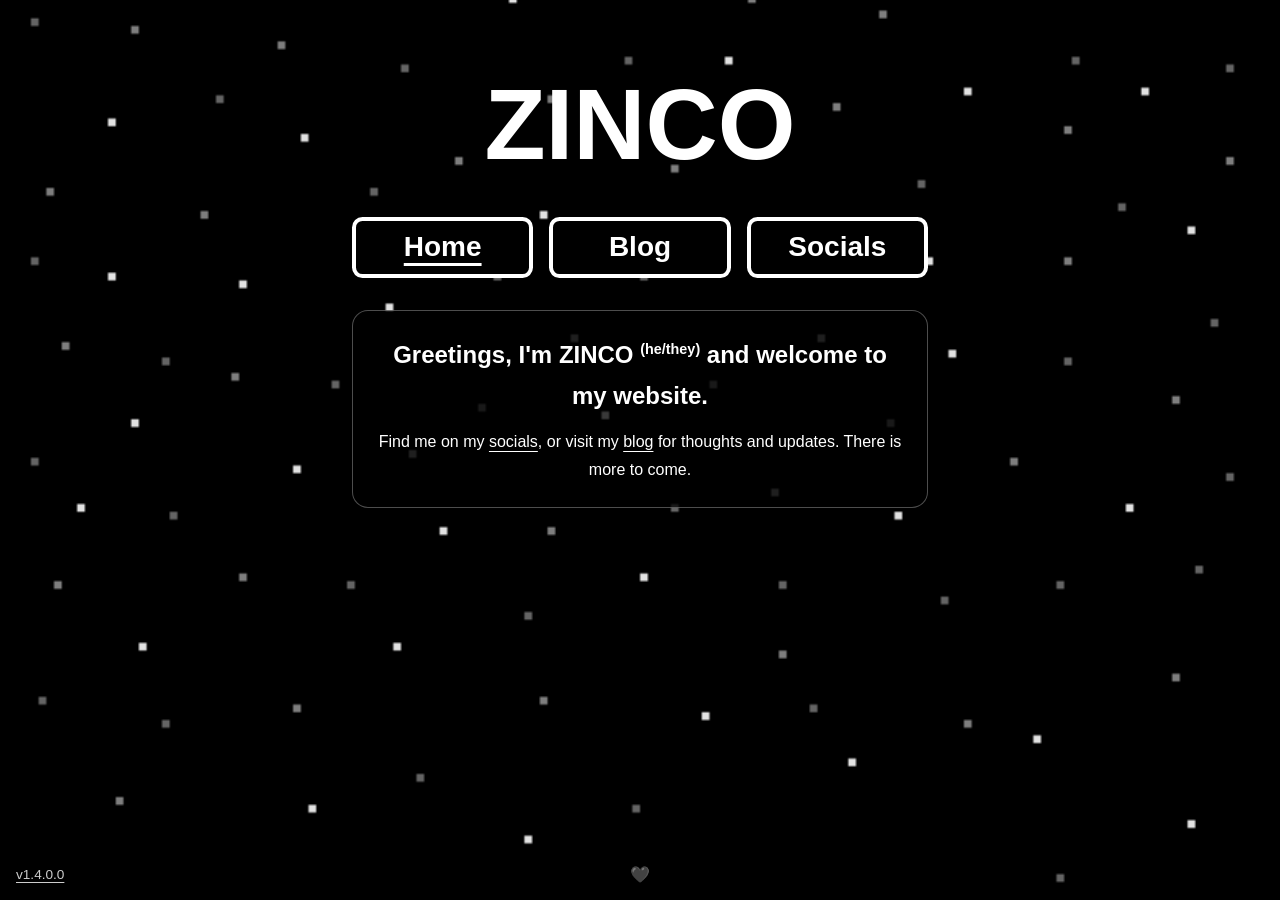
<file: index.html>
<!DOCTYPE html>
<html lang="en">
<head>
    <meta charset="UTF-8">
    <meta name="color-scheme" content="dark">
    <link rel="preload" as="image" href="images/star_blink.gif">
    <style>
        html { background: #000; color: #fff; color-scheme: dark; }
        body { margin: 0; background: #000 url("images/star_blink.gif") center / cover; }
    </style>
    <script>
        (() => {
            const root = document.documentElement;
            try {
                const key = "zinco:page-entrance:home";
                if (!sessionStorage.getItem(key)) {
                    sessionStorage.setItem(key, "seen");
                    root.classList.add("page-entrance");
                }
            } catch (_) {
                // Keep content visible if session storage is unavailable.
            }
            window.addEventListener("pagehide", () => root.classList.remove("page-entrance"));
            window.addEventListener("pageshow", (event) => {
                if (event.persisted) root.classList.remove("page-entrance");
            });
        })();
    </script>
    <meta name="viewport" content="width=device-width, initial-scale=1.0">
    <title>ZINCO</title>
    <link rel="icon" href="images/favicon.ico">
    <link rel="stylesheet" href="style.css?v=1.4.0.0">
</head>
<body class="home-page">
    <main>
        <h1 class="site-title">ZINCO</h1>
        <nav class="site-nav" aria-label="Main navigation">
            <a href="/" aria-current="page">Home</a>
            <a href="/blog/">Blog</a>
            <a href="/socials">Socials</a>
        </nav>

        <section class="bio" aria-labelledby="bio-heading">
            <h2 id="bio-heading">
                Greetings, I'm <span class="bio-name">ZINCO <span class="bio-pronouns">(he/they)</span></span>
                and welcome to my website.
            </h2>
            <p>
                Find me on my <a href="/socials">socials</a>, or visit my <a href="/blog/">blog</a>
                for thoughts and updates. There is more to come.
            </p>
        </section>


    </main>

    <footer class="site-footer">
        <a class="site-version" href="https://github.com/zincodrone/zinco.gay-website">v1.4.0.0</a>
        <p class="footer-heart">🖤</p>
    </footer>
    <!-- CLOUDFLARE_WEB_ANALYTICS -->
</body>
</html>
</file>
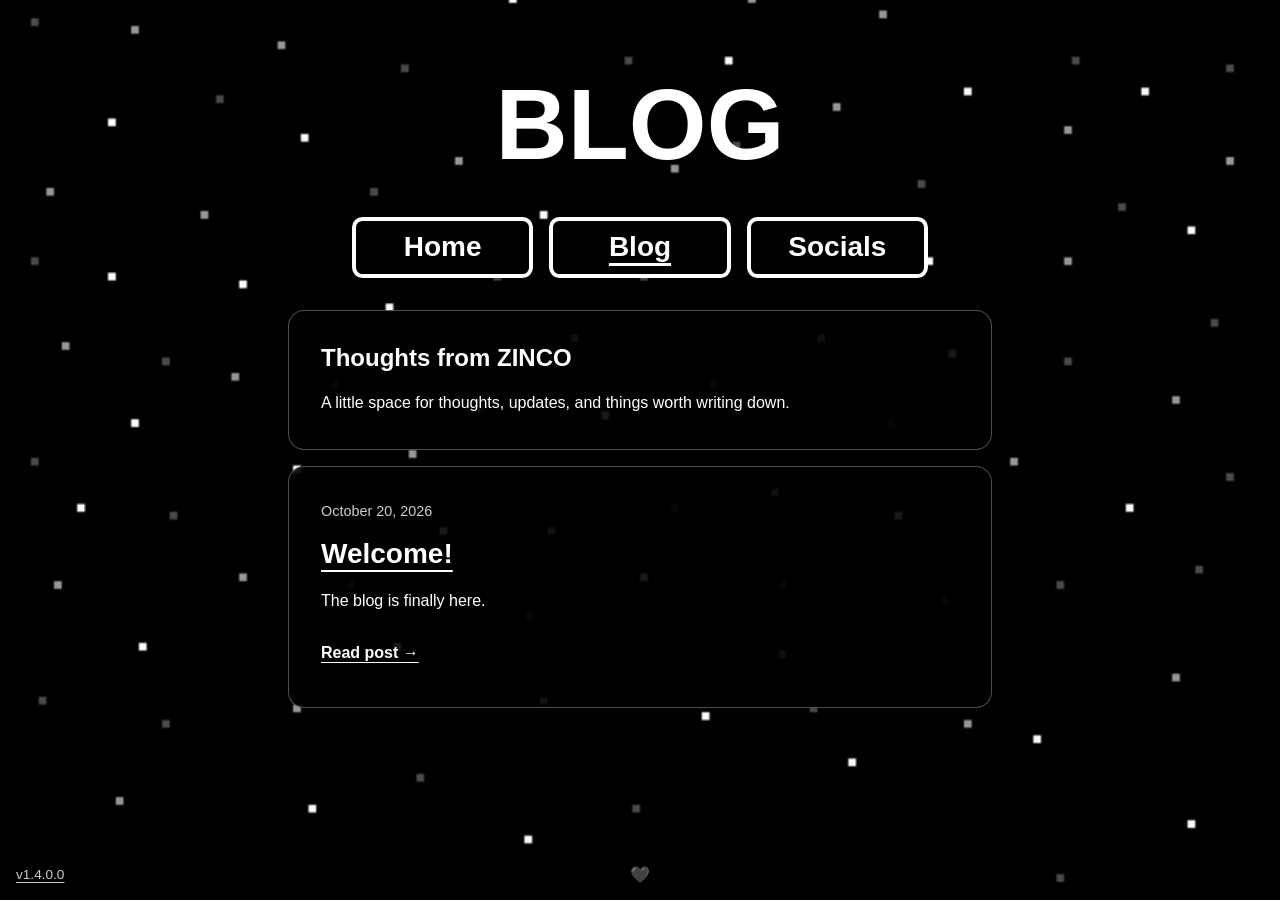
<file: blog/index.html>
<!DOCTYPE html>
<html lang="en">
<head>
    <meta charset="UTF-8">
    <meta name="color-scheme" content="dark">
    <link rel="preload" as="image" href="../images/star_blink.gif">
    <style>
        html { background: #000; color: #fff; color-scheme: dark; }
        body { margin: 0; background: #000 url("../images/star_blink.gif") center / cover; }
    </style>
    <script>
        (() => {
            const root = document.documentElement;
            try {
                const key = "zinco:page-entrance:blog";
                if (!sessionStorage.getItem(key)) {
                    sessionStorage.setItem(key, "seen");
                    root.classList.add("page-entrance");
                }
            } catch (_) {
                // Keep content visible if session storage is unavailable.
            }
            window.addEventListener("pagehide", () => root.classList.remove("page-entrance"));
            window.addEventListener("pageshow", (event) => {
                if (event.persisted) root.classList.remove("page-entrance");
            });
        })();
    </script>
    <meta name="viewport" content="width=device-width, initial-scale=1.0">
    <meta name="description" content="Thoughts, updates, and writing from ZINCO.">
    <title>Blog | ZINCO</title>
    <link rel="icon" href="../images/favicon.ico">
    <link rel="stylesheet" href="../style.css?v=1.4.0.0">
</head>
<body class="blog-page">
    <main>
        <h1 class="site-title">BLOG</h1>
        <nav class="site-nav" aria-label="Main navigation">
            <a href="/">Home</a>
            <a href="/blog/" aria-current="page">Blog</a>
            <a href="/socials">Socials</a>
        </nav>
        <section class="blog-content" aria-labelledby="posts-heading">
            <header class="blog-intro">
                <h2 id="posts-heading">Thoughts from ZINCO</h2>
                <p>A little space for thoughts, updates, and things worth writing down.</p>
            </header>
            <article class="post-card">
                <p class="post-date"><time datetime="2026-10-20">October 20, 2026</time></p>
                <h3><a href="/blog/welcome">Welcome!</a></h3>
                <p>The blog is finally here.</p>
                <a class="read-post" href="/blog/welcome">Read post <span aria-hidden="true">→</span></a>
            </article>
        </section>
    </main>
    <footer class="site-footer">
        <a class="site-version" href="https://github.com/zincodrone/zinco.gay-website">v1.4.0.0</a>
        <p class="footer-heart">🖤</p>
    </footer>
    <!-- CLOUDFLARE_WEB_ANALYTICS -->
</body>
</html>
</file>
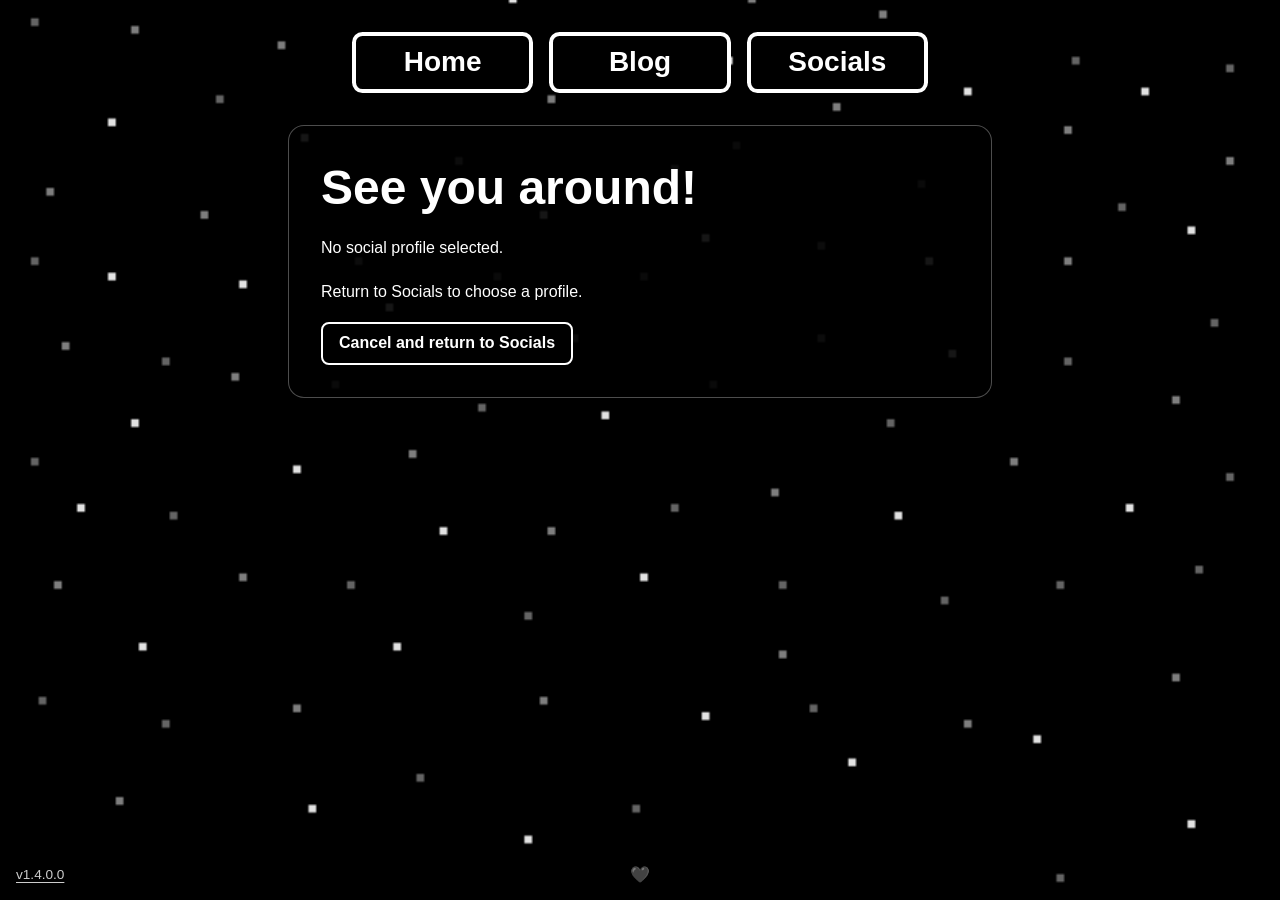
<file: redirect.html>
<!DOCTYPE html>
<html lang="en">
<head>
    <meta charset="UTF-8">
    <meta name="color-scheme" content="dark">
    <link rel="preload" as="image" href="images/star_blink.gif">
    <style>
        html { background: #000; color: #fff; color-scheme: dark; }
        body { margin: 0; background: #000 url("images/star_blink.gif") center / cover; }
    </style>
    <meta name="viewport" content="width=device-width, initial-scale=1.0">
    <meta name="robots" content="noindex">
    <title>Leaving ZINCO</title>
    <link rel="icon" href="images/favicon.ico">
    <link rel="stylesheet" href="style.css?v=1.4.0.0">
    <script src="social-links.js?v=1.4.0.0" defer></script>
</head>
<body>
    <main>
        <nav class="site-nav post-nav" aria-label="Main navigation">
            <a href="/">Home</a>
            <a href="/blog/">Blog</a>
            <a href="/socials">Socials</a>
        </nav>
        <section class="blog-content post-body" aria-labelledby="redirect-title">
            <h1 id="redirect-title">See you around!</h1>
            <p id="redirect-destination">You're leaving ZINCO's website.</p>
            <p id="redirect-url" class="redirect-url"></p>
            <p id="redirect-status" role="status"></p>
            <div class="link-actions">
                <a id="continue-social" hidden>Continue now</a>
                <a id="cancel-redirect" href="/socials">Cancel and return to Socials</a>
            </div>
            <noscript><p>JavaScript is needed for this redirect. Return to <a href="/socials">Socials</a> and choose your link there.</p></noscript>
        </section>
    </main>
    <footer class="site-footer">
        <a class="site-version" href="https://github.com/zincodrone/zinco.gay-website">v1.4.0.0</a>
        <p class="footer-heart">🖤</p>
    </footer>
    <!-- CLOUDFLARE_WEB_ANALYTICS -->
</body>
</html>
</file>
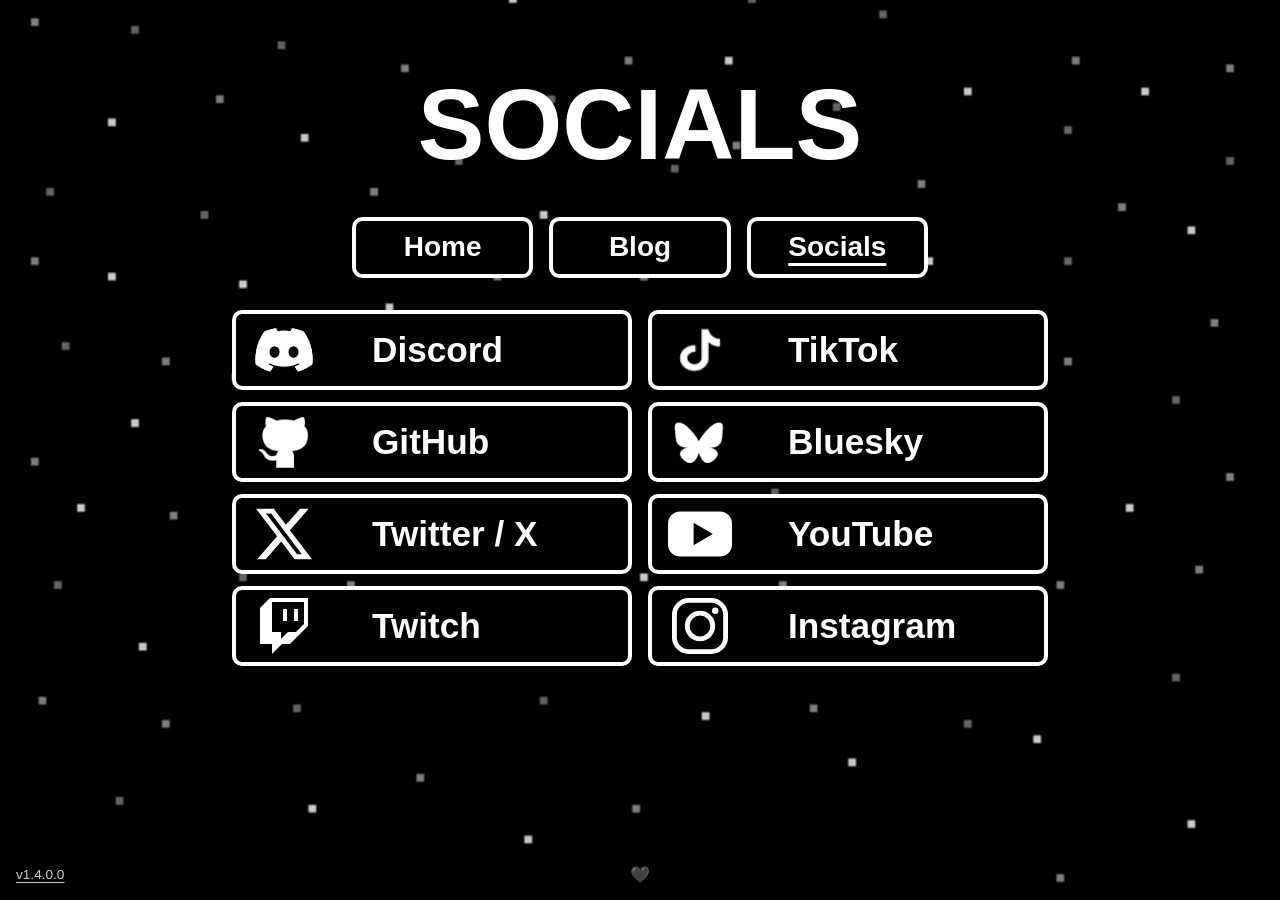
<file: socials.html>
<!DOCTYPE html>
<html lang="en">
<head>
    <meta charset="UTF-8">
    <meta name="color-scheme" content="dark">
    <link rel="preload" as="image" href="images/star_blink.gif">
    <style>
        html { background: #000; color: #fff; color-scheme: dark; }
        body { margin: 0; background: #000 url("images/star_blink.gif") center / cover; }
    </style>
    <script>
        (() => {
            const root = document.documentElement;
            try {
                const key = "zinco:page-entrance:socials";
                if (!sessionStorage.getItem(key)) {
                    sessionStorage.setItem(key, "seen");
                    root.classList.add("page-entrance");
                }
            } catch (_) {
                // Keep content visible if session storage is unavailable.
            }
            const socialKey = "zinco:social-row-entrance:ready-v3";
            let shouldFadeSocials = true;
            try { shouldFadeSocials = !sessionStorage.getItem(socialKey); } catch (_) {}
            if (shouldFadeSocials && !window.matchMedia("(prefers-reduced-motion: reduce)").matches) {
                root.classList.add("social-row-pending");
                document.addEventListener("DOMContentLoaded", async () => {
                    const images = [...document.querySelectorAll(".social-links img")];
                    // Wait for the artwork, so the fade doesn't finish before it appears.
                    await Promise.all(images.map((image) => image.decode().catch(() => {})));
                    requestAnimationFrame(() => requestAnimationFrame(() => {
                        root.classList.add("social-row-entrance");
                        root.classList.remove("social-row-pending");
                    }));
                    document.querySelector(".social-links a:last-child").addEventListener("animationend", (event) => {
                        if (event.animationName !== "page-fade-in") return;
                        try { sessionStorage.setItem(socialKey, "seen"); } catch (_) {}
                    });
                }, { once: true });
            }
            window.addEventListener("pagehide", () => root.classList.remove("page-entrance", "social-row-entrance", "social-row-pending"));
            window.addEventListener("pageshow", (event) => {
                if (event.persisted) root.classList.remove("page-entrance", "social-row-entrance", "social-row-pending");
            });
        })();
    </script>
    <meta name="viewport" content="width=device-width, initial-scale=1.0">
    <meta name="description" content="Find ZINCO on Discord, TikTok, GitHub, Bluesky, X, YouTube, Twitch, and Instagram.">
    <title>Socials | ZINCO</title>
    <link rel="icon" href="images/favicon.ico">
    <link rel="stylesheet" href="style.css?v=1.4.0.0">
    <script src="social-links.js?v=1.4.0.0" defer></script>
</head>
<body class="socials-page">
    <main>
        <h1 class="site-title">SOCIALS</h1>
        <nav class="site-nav" aria-label="Main navigation">
            <a href="/">Home</a>
            <a href="/blog/">Blog</a>
            <a href="/socials" aria-current="page">Socials</a>
        </nav>
        <nav class="social-links" aria-label="Social media">
            <a href="https://discord.com/users/205816662530719744">
                <img src="images/Social Media Link_Discord.svg" alt="Discord">
            </a>
            <a href="https://www.tiktok.com/@zincodron3">
                <img src="images/Social Media Link_TikTok.svg" alt="TikTok">
            </a>
            <a href="https://www.github.com/zincodrone">
                <img src="images/Social Media Link_Github.svg" alt="GitHub">
            </a>
            <a href="https://bsky.app/profile/zinco.gay">
                <img src="images/Social Media Link_Bluesky.svg" alt="Bluesky">
            </a>
            <a href="https://x.com/zincodrone">
                <img src="images/Social Media Link_X.svg" alt="Twitter / X">
            </a>
            <a href="https://www.youtube.com/@Z_NCO">
                <img src="images/Social Media Link_YouTube.svg" alt="YouTube">
            </a>
            <a href="https://www.twitch.tv/zincodrone">
                <img src="images/Social Media Link_Twitch.svg" alt="Twitch">
            </a>
            <a href="https://www.instagram.com/zincodrone/">
                <img src="images/Social Media Link_Instagram.svg" alt="Instagram">
            </a>
        </nav>
    <div class="choice-reveal" id="social-choice" hidden>
    <section class="link-panel" aria-labelledby="choice-title" aria-describedby="choice-description">
        <h2 id="choice-title" tabindex="-1">Open social profile</h2>
        <p id="choice-description"></p>
        <div class="link-actions">
            <button type="button" id="open-current">Current tab</button>
            <button type="button" id="open-new">New tab</button>
            <button type="button" id="cancel-choice">Cancel</button>
        </div>
    </section>
    </div>
    </main>
    <footer class="site-footer">
        <a class="site-version" href="https://github.com/zincodrone/zinco.gay-website">v1.4.0.0</a>
        <p class="footer-heart">🖤</p>
    </footer>
    <!-- CLOUDFLARE_WEB_ANALYTICS -->
</body>
</html>
</file>
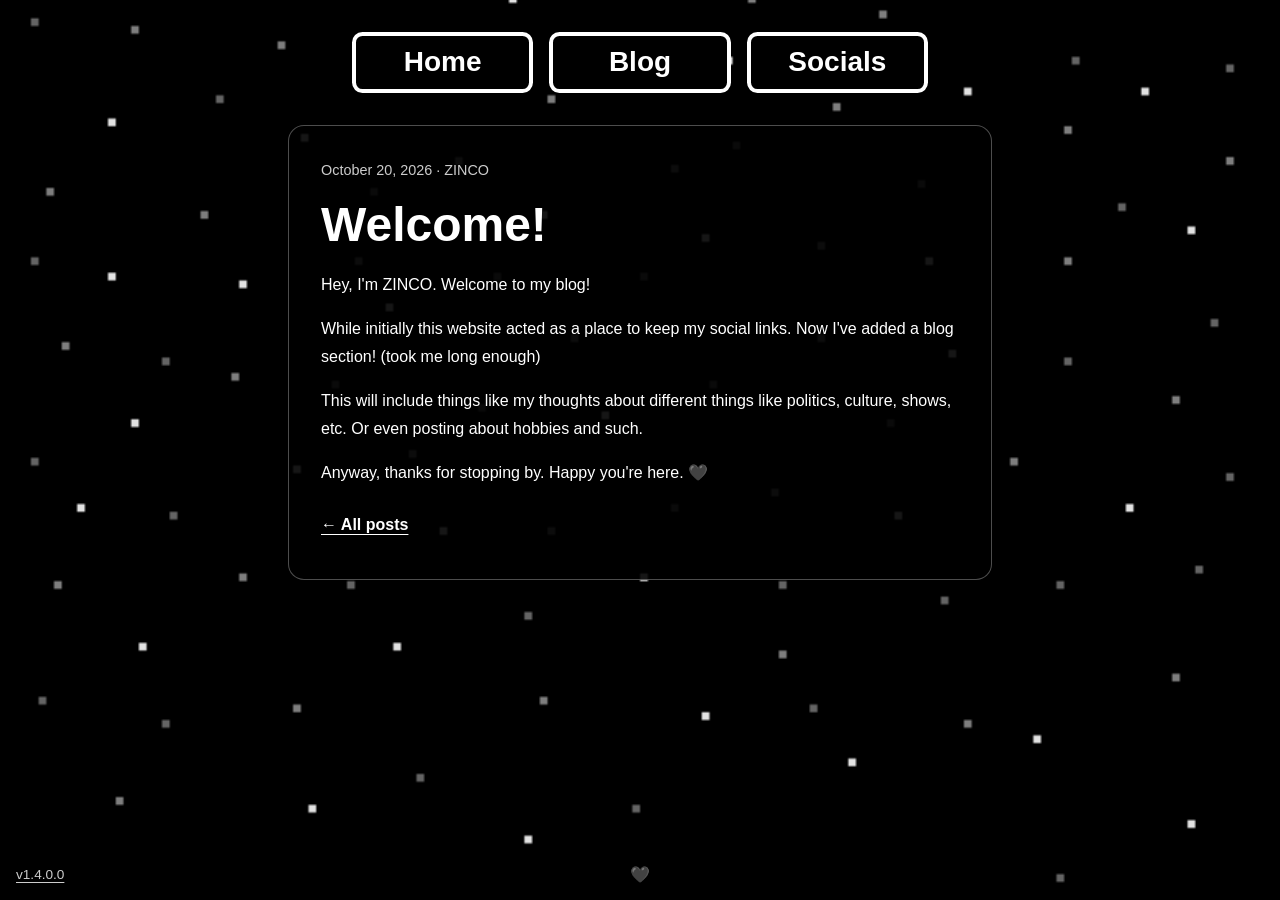
<file: blog/welcome.html>
<!DOCTYPE html>
<html lang="en">
<head>
    <meta charset="UTF-8">
    <meta name="color-scheme" content="dark">
    <link rel="preload" as="image" href="../images/star_blink.gif">
    <style>
        html { background: #000; color: #fff; color-scheme: dark; }
        body { margin: 0; background: #000 url("../images/star_blink.gif") center / cover; }
    </style>
    <script>
        (() => {
            const root = document.documentElement;
            try {
                const key = "zinco:page-entrance:blog-welcome";
                if (!sessionStorage.getItem(key)) {
                    sessionStorage.setItem(key, "seen");
                    root.classList.add("page-entrance");
                }
            } catch (_) {
                // Keep content visible if session storage is unavailable.
            }
            window.addEventListener("pagehide", () => root.classList.remove("page-entrance"));
            window.addEventListener("pageshow", (event) => {
                if (event.persisted) root.classList.remove("page-entrance");
            });
        })();
    </script>
    <meta name="viewport" content="width=device-width, initial-scale=1.0">
    <meta name="description" content="Welcome to ZINCO's blog: a new home for thoughts and updates.">
    <title>Welcome! | ZINCO</title>
    <link rel="icon" href="../images/favicon.ico">
    <link rel="stylesheet" href="../style.css?v=1.4.0.0">
</head>
<body class="blog-page">
    <main>
        <nav class="site-nav post-nav" aria-label="Main navigation">
            <a href="/">Home</a>
            <a href="/blog/">Blog</a>
            <a href="/socials">Socials</a>
        </nav>
        <article class="blog-content post-body" aria-labelledby="post-title">
            <header>
                <p class="post-date"><time datetime="2026-10-20">October 20, 2026</time> · ZINCO</p>
                <h1 id="post-title">Welcome!</h1>
            </header>
            <p>Hey, I'm ZINCO. Welcome to my blog!</p>
            <p>While initially this website acted as a place to keep my social links. Now I've added a blog section! (took me long enough)</p>
            <p>This will include things like my thoughts about different things like politics, culture, shows, etc. Or even posting about hobbies and such.</p>
            <p>Anyway, thanks for stopping by. Happy you're here. 🖤</p>
            <a class="read-post" href="/blog/">← All posts</a>
        </article>
    </main>
    <footer class="site-footer">
        <a class="site-version" href="https://github.com/zincodrone/zinco.gay-website">v1.4.0.0</a>
        <p class="footer-heart">🖤</p>
    </footer>
    <!-- CLOUDFLARE_WEB_ANALYTICS -->
</body>
</html>
</file>
<file: style.css>
/* Page */
html {
    background-color: black;
    color-scheme: dark;
}

body {
    display: flex;
    flex-direction: column;
    min-height: 100vh;
    min-height: 100svh;
    margin: 0;
    background-color: black;
    background-image: url("images/star_blink.gif");
    background-position: center;
    background-size: cover;
    color: white;
}

.site-title {
    font-family: Impact, Haettenschweiler, "Arial Narrow Bold", sans-serif;
    font-size: clamp(3rem, 12vw, 100px);
    text-align: center;
}

/* Page entrances exclude the footer and remain visible without animation. */
@keyframes page-fade-in {
    from { opacity: 0; }
    to { opacity: 1; }
}

@media (prefers-reduced-motion: no-preference) {
    html.social-row-pending .socials-page .social-links a {
        opacity: 0;
    }

    html.page-entrance :is(.home-page, .blog-page, .socials-page) .site-title,
    html.page-entrance :is(.home-page, .blog-page, .socials-page) .site-nav a,
    html.social-row-entrance .socials-page .social-links a,
    html.page-entrance .home-page .bio,
    html.page-entrance .blog-page .blog-intro,
    html.page-entrance .blog-page .post-card,
    html.page-entrance .blog-page .post-body {
        animation-name: page-fade-in;
        animation-duration: 1s;
        animation-timing-function: ease-out;
        animation-fill-mode: backwards;
    }

    :is(.home-page, .blog-page, .socials-page) .site-nav a:nth-child(1) { animation-delay: 100ms; }
    :is(.home-page, .blog-page, .socials-page) .site-nav a:nth-child(2) { animation-delay: 200ms; }
    :is(.home-page, .blog-page, .socials-page) .site-nav a:nth-child(3) { animation-delay: 300ms; }
    .home-page .bio,
    .blog-page .blog-intro,
    .blog-page .post-body { animation-delay: 400ms; }
    .blog-page .post-card { animation-delay: 550ms; }

    /* Both buttons in each two-column row share the same entrance timing. */
    .socials-page .social-links a { animation-delay: 400ms; }
    .socials-page .social-links a:nth-child(n+3) { animation-delay: 550ms; }
    .socials-page .social-links a:nth-child(n+5) { animation-delay: 700ms; }
    .socials-page .social-links a:nth-child(n+7) { animation-delay: 850ms; }

    :is(.home-page, .blog-page, .socials-page) .site-nav a:focus,
    .socials-page .social-links a:focus,
    .home-page .bio:focus-within,
    .blog-page .blog-intro:focus-within,
    .blog-page .post-card:focus-within,
    .blog-page .post-body:focus-within {
        /* Keep focused content visible without cancelling/restarting its entrance. */
        opacity: 1 !important;
    }
}

/* Biography: change this variable to update only the bio font. */
.bio {
    --bio-font-family: Arial, Helvetica, sans-serif;

    box-sizing: border-box;
    width: calc(100% - 2rem);
    max-width: 36rem;
    margin: 0 auto 2rem;
    padding: 1.5rem;
    border: 1px solid rgba(255, 255, 255, 0.3);
    border-radius: 1rem;
    background: rgba(0, 0, 0, 0.75);
    font-family: var(--bio-font-family);
    line-height: 1.7;
    text-align: center;
}

.bio h2 {
    margin: 0 0 0.75rem;
    font-size: 1.5rem;
}

.bio p {
    margin: 0;
}

.bio-name {
    white-space: nowrap;
}

.bio-pronouns {
    font-size: 0.6em;
    vertical-align: super;
}

/* Social links */
.social-links {
    display: grid;
    grid-template-columns: repeat(2, minmax(0, 1fr));
    gap: 0.75rem 1rem;
    width: calc(100% - 2rem);
    max-width: 51rem;
    margin: 1.17em auto;
    text-align: center;
}

.social-links a {
    display: block;
    min-width: 0;
}

.social-links a:last-child:nth-child(odd) {
    grid-column: 1 / -1;
    width: calc((100% - 1rem) / 2);
    justify-self: center;
}

.social-links img {
    display: block;
    width: 100%;
    height: auto;
}

/* Main navigation */
.site-nav {
    display: grid;
    grid-template-columns: repeat(3, minmax(0, 1fr));
    gap: 1rem;
    width: calc(100% - 2rem);
    max-width: 36rem;
    margin: -2rem auto 2rem;
    font: bold clamp(1.25rem, 4vw, 1.75rem) Arial, Helvetica, sans-serif;
}

.site-nav a {
    display: flex;
    align-items: center;
    justify-content: center;
    box-sizing: border-box;
    min-height: 3.5rem;
    padding: 0.65rem 0.5rem;
    border: 4px solid white;
    border-radius: 0.65rem;
    background: black;
    text-decoration: none;
}

.site-nav a:hover, .site-nav a:focus-visible {
    background: white;
    color: black;
}

.site-nav a, .bio a, .blog-content a {
    color: white;
    text-underline-offset: 0.25em;
}

.site-nav a[aria-current="page"] {
    text-decoration: underline;
    text-decoration-thickness: 3px;
}

a:focus-visible {
    outline: 3px solid white;
    outline-offset: 5px;
}

.blog-content {
    box-sizing: border-box;
    width: calc(100% - 2rem);
    max-width: 44rem;
    margin: 0 auto 3rem;
    font-family: Arial, Helvetica, sans-serif;
    line-height: 1.75;
    overflow-wrap: anywhere;
}

.blog-intro, .post-card, .post-body {
    padding: clamp(1.25rem, 4vw, 2rem);
    border: 1px solid rgba(255, 255, 255, 0.3);
    border-radius: 1rem;
    background: rgba(0, 0, 0, 0.9);
}

.blog-intro {
    margin-bottom: 1rem;
}

.blog-intro h2, .post-card h3, .post-body h1 {
    margin: 0 0 0.75rem;
    line-height: 1.25;
}

.blog-intro p {
    margin-bottom: 0;
}

.post-card h3 {
    font-size: 1.75rem;
}

.post-date {
    margin: 0 0 0.75rem;
    color: #ccc;
    font-size: 0.9rem;
}

.post-nav {
    margin: 2rem auto;
}

.post-body h1 {
    font-size: clamp(2rem, 6vw, 3rem);
}

.read-post {
    display: inline-block;
    padding: 0.5rem 0;
    font-weight: bold;
}

/* Footer */
.site-footer {
    display: grid;
    grid-template-columns: minmax(0, 1fr) auto minmax(0, 1fr);
    align-items: center;
    margin-top: auto;
    padding: 2rem 1rem 1rem;
    font-family: Arial, Helvetica, sans-serif;
    text-align: center;
}

.site-version {
    grid-column: 1;
    grid-row: 1;
    margin: 0;
    color: #ccc;
    font-size: 0.85rem;
    text-align: left;
    justify-self: start;
    text-underline-offset: 0.25em;
}

.footer-heart {
    grid-column: 2;
    grid-row: 1;
    margin: 0;
}

.choice-reveal {
    display: flow-root;
    overflow: hidden;
}

.choice-reveal[hidden] {
    display: none;
}

.link-panel {
    box-sizing: border-box;
    width: calc(100% - 2rem);
    max-width: 36rem;
    margin: 1.5rem auto 2rem;
    padding: 1.5rem;
    border: 1px solid rgba(255, 255, 255, 0.3);
    border-radius: 1rem;
    background: black;
    color: white;
    font-family: Arial, Helvetica, sans-serif;
    line-height: 1.6;
}

.link-panel h2 {
    margin-top: 0;
}

.link-actions {
    display: flex;
    flex-wrap: wrap;
    gap: 0.75rem;
}

.link-actions button, .link-actions a {
    padding: 0.65rem 1rem;
    border: 2px solid white;
    border-radius: 0.5rem;
    background: black;
    color: white;
    font: bold 1rem Arial, Helvetica, sans-serif;
    text-decoration: none;
    cursor: pointer;
}

.link-actions [hidden] {
    display: none;
}

.link-actions button:hover, .link-actions a:hover {
    background: #222;
    color: white;
}

.link-actions button:focus-visible {
    outline: 3px solid white;
    outline-offset: 4px;
}

.redirect-url {
    overflow-wrap: anywhere;
    color: #ccc;
}

.site-version:hover {
    color: white;
}
</file>
